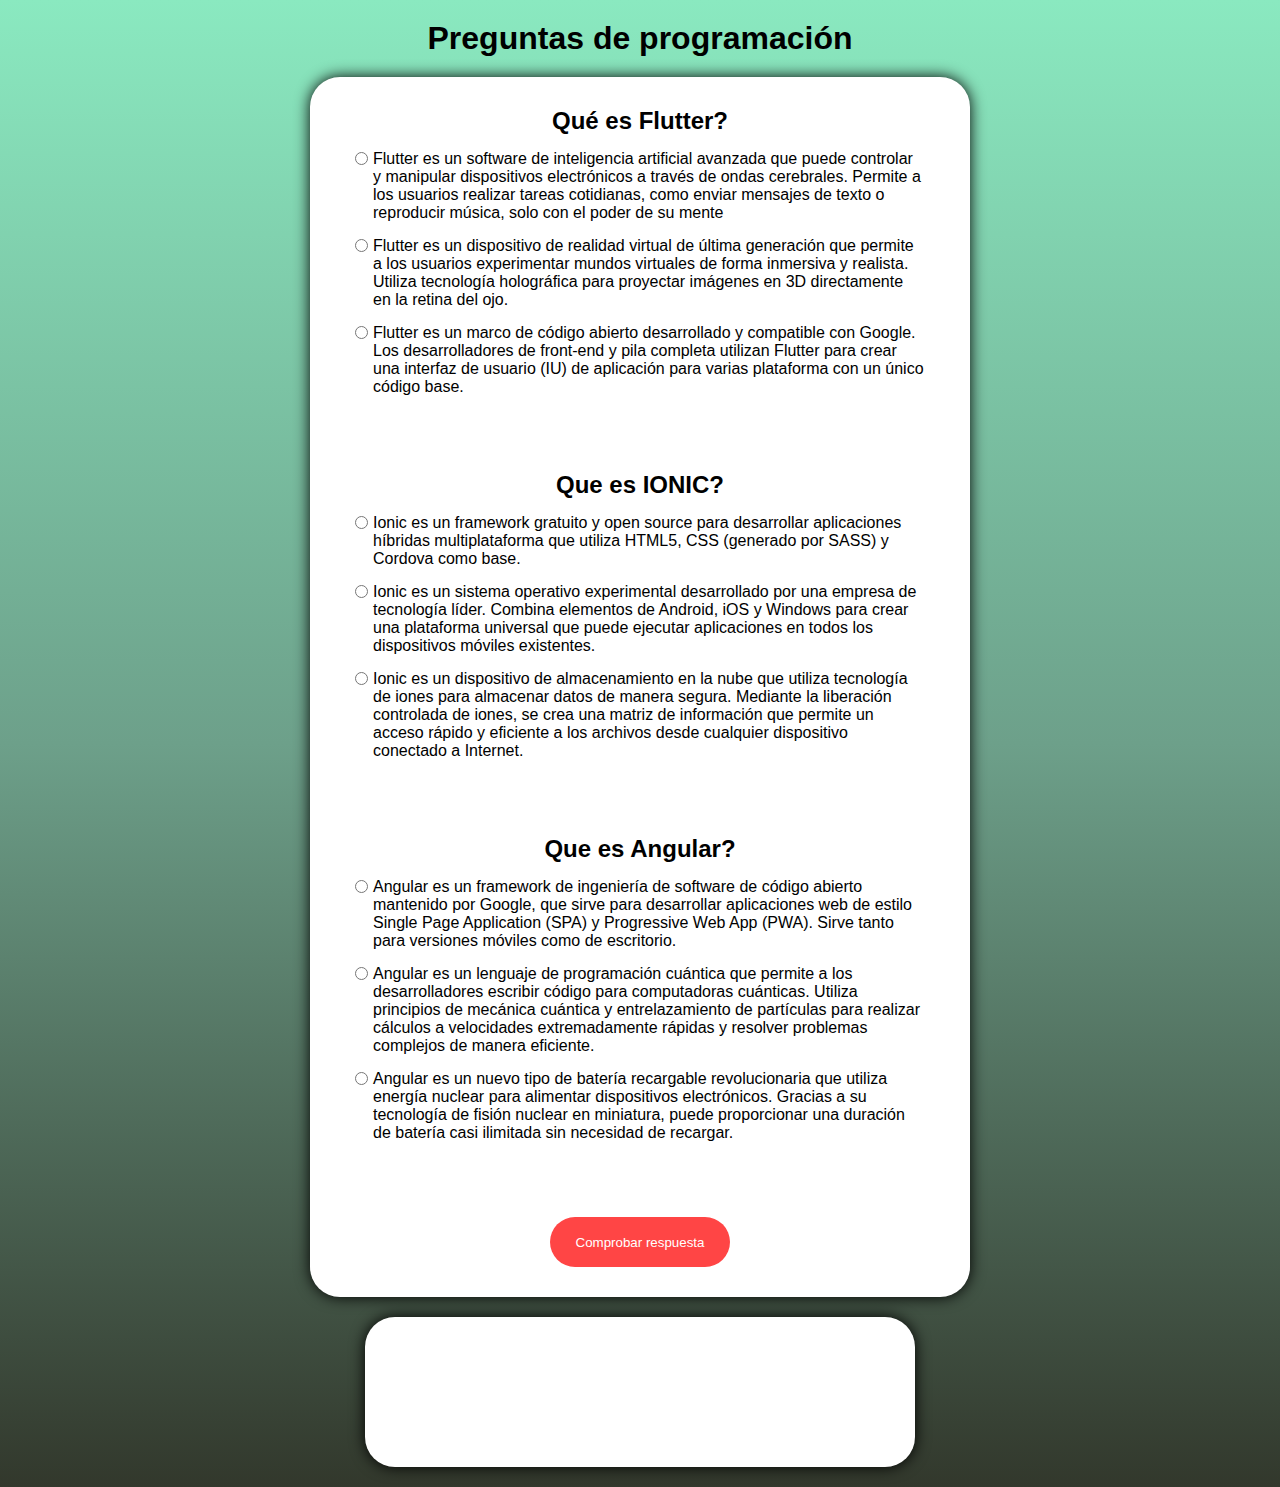
<file: indes.html>
<!DOCTYPE html>
<html lang="en">
<head>
    <meta charset="UTF-8">
    <meta http-equiv="X-UA-Compatible" content="IE=edge">
    <meta name="viewport" content="width=device-width, initial-scale=1.0">
    <title>Preguntas</title>
    <link rel="stylesheet" href="css/preguntas.css">
</head>
<body>
    <h1>Preguntas de programación</h1>
    <div class="contenedor-1">
        <div class="contenedor-2">
            <div class="contenedores-junior">
                <h2>Qué es Flutter?</h2>
                <div class="inputs">
                    <input class="input1" type="radio" id="falso1" name="respuesta1" value="falso1">
                    <label for="falso1">Flutter es un software de inteligencia artificial avanzada que puede controlar y manipular dispositivos electrónicos a través de ondas cerebrales. Permite a los usuarios realizar tareas cotidianas, como enviar mensajes de texto o reproducir música, solo con el poder de su mente</label>
                </div>
                <div class="inputs">
                    <input class="input1" type="radio" id="falso1.1" name="respuesta1" value="falso1.1">
                    <label for="falso1.1">Flutter es un dispositivo de realidad virtual de última generación que permite a los usuarios experimentar mundos virtuales de forma inmersiva y realista. Utiliza tecnología holográfica para proyectar imágenes en 3D directamente en la retina del ojo.</label>
                </div>
                <div class="inputs">
                    <input class="input1" type="radio" id="verdadero1" name="respuesta1" value="verdadero1">
                    <label for="verdadero1">Flutter es un marco de código abierto desarrollado y compatible con Google. Los desarrolladores de front-end y pila completa utilizan Flutter para crear una interfaz de usuario (IU) de aplicación para varias plataforma con un único código base.</label>
                </div>
            </div>
            <div class="contenedores-junior">
                <h2>Que es IONIC?</h2>
                <div class="inputs">
                    <input class="input1" type="radio" id="verdadero2" name="respuesta2" value="verdadero2">
                    <label for="verdadero2">Ionic es un framework gratuito y open source para desarrollar aplicaciones híbridas multiplataforma que utiliza HTML5, CSS (generado por SASS) y Cordova como base.</label>
                </div>
                <div class="inputs">
                    <input class="input1" type="radio" id="falso2" name="respuesta2" value="falso2">
                    <label for="falso2">Ionic es un sistema operativo experimental desarrollado por una empresa de tecnología líder. Combina elementos de Android, iOS y Windows para crear una plataforma universal que puede ejecutar aplicaciones en todos los dispositivos móviles existentes.</label>
                </div>
                <div class="inputs">
                    <input class="input1" type="radio" id="falso2.1" name="respuesta2" value="falso2.1">
                    <label for="falso2.1">Ionic es un dispositivo de almacenamiento en la nube que utiliza tecnología de iones para almacenar datos de manera segura. Mediante la liberación controlada de iones, se crea una matriz de información que permite un acceso rápido y eficiente a los archivos desde cualquier dispositivo conectado a Internet.</label>
                </div>
            </div>
            <div class="contenedores-junior">
                <h2>Que es Angular?</h2>
                <div class="inputs">
                    <input class="input1" type="radio" id="verdadero3" name="respuesta3" value="verdadero3">
                    <label for="verdadero3">Angular es un framework de ingeniería de software de código abierto mantenido por Google, que sirve para desarrollar aplicaciones web de estilo Single Page Application (SPA) y Progressive Web App (PWA). Sirve tanto para versiones móviles como de escritorio.</label>
                </div>
                <div class="inputs">
                    <input class="input1" type="radio" id="falso3" name="respuesta3" value="falso3">
                    <label for="falso3">Angular es un lenguaje de programación cuántica que permite a los desarrolladores escribir código para computadoras cuánticas. Utiliza principios de mecánica cuántica y entrelazamiento de partículas para realizar cálculos a velocidades extremadamente rápidas y resolver problemas complejos de manera eficiente.</label>
                </div>
                <div class="inputs">
                    <input class="input1" type="radio" id="falso3.1" name="respuesta3" value="falso3.1">
                    <label for="falso3.1">Angular es un nuevo tipo de batería recargable revolucionaria que utiliza energía nuclear para alimentar dispositivos electrónicos. Gracias a su tecnología de fisión nuclear en miniatura, puede proporcionar una duración de batería casi ilimitada sin necesidad de recargar.</label>
                </div>
            </div>
            <div class="box-boton">
                <button class="boton" id="comprobar" type="button">Comprobar respuesta</button>
            </div>
        </div>
    </div>
    <div class="cont-resp">
        <div class="box-resp">
            <p id="resp"></p>
        </div>
    </div>
    <script src="js/preguntas.js"></script>
</body>
</html>
</file>
<file: css/preguntas.css>
*{
    margin: 0;
    padding: 0;
}
body {
    background-image: linear-gradient( #8ae9c0, #6da08a, #32382c);
    font-family: 'Lucida Sans', 'Lucida Sans Regular', 'Lucida Grande', 'Lucida Sans Unicode', Geneva, Verdana, sans-serif;
  }  
/* contenedores principales */
.contenedor-1{
    display: flex;
    justify-content: center;
    align-items: center;
}
.contenedor-2{
    width: auto;
    height: 100%;
    display: flex;
    flex-direction: column;
    align-items: center;
    border-radius: 30px;
    box-shadow: 0px 0px 15px;
    background-color: white;
}
/* contenedor de cada pregunta */
.contenedores-junior{
    width: 600px;
    height: auto;
    padding: 30px;
}
/* titulos */
h1{
    display: flex;
    justify-content: center;
    margin: 20px;
}
h2{
    display: flex;
    justify-content: center;
    margin-bottom: 15px;
}
/* input y label */
.inputs{
    display: flex;
    align-items: start;
    margin: 15px;
}
input{
    margin: 2px 5px 0px 0px;
}
/* boton */
.boton{
    width: 180px;
    height: 50px;
    color: blue;
    background-color: rgb(255, 69, 69);
    border-radius: 30px;
    transition: transform 0.5s ease;
    cursor: pointer;
    color: white;
    border: none;
}
.boton:hover{
    transform: scale(1.05);
    background-color: rgb(73, 73, 73);
}
.box-boton{
    margin: 30px 0px 30px 0px;
}
/* cuadro de respuesta */
.cont-resp{
    display: flex;
    justify-content: center;
}
.box-resp{
    width: 550px;
    height: 150px;
    margin: 20px 0px;
    display: flex;
    justify-content: space-evenly;
    align-items: center;
    background-color: #ffffff;
    font-size: 1.3em;
    box-shadow: 0px 0px 15px;
    border-radius: 30px;
}
</file>
